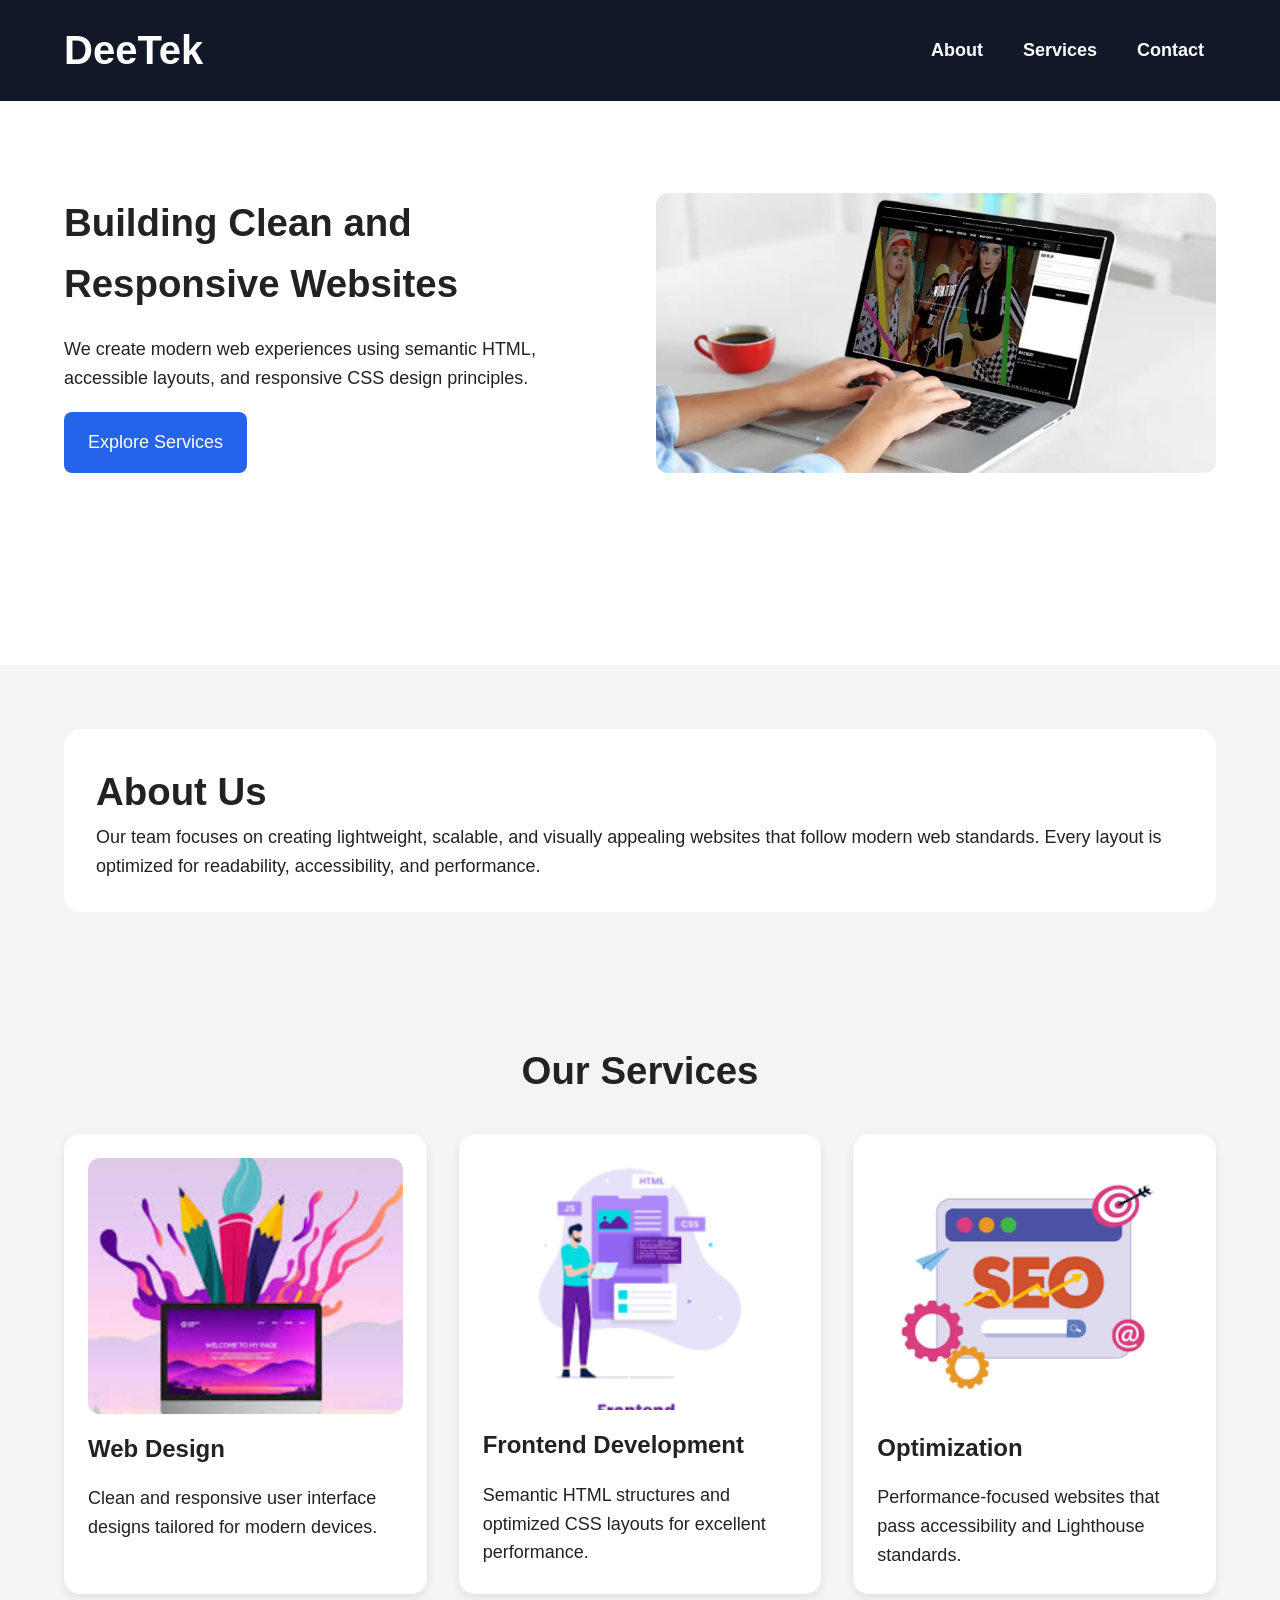
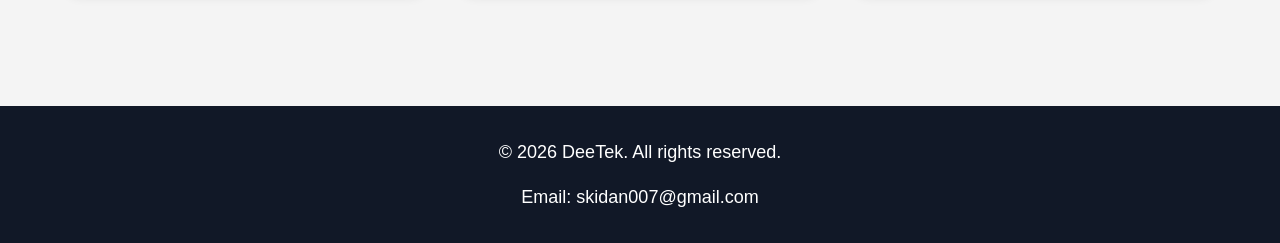
<file: week-one-project/index.html>
<!doctype html>
<html lang="en">
  <head>
    <meta charset="UTF-8" />
    <meta name="viewport" content="width=device-width, initial-scale=1.0" />
    <meta
      name="description"
      content="A clean and responsive static webpage built with semantic HTML and CSS."
    />
    <title>Modern Static Webpage</title>
    <link rel="stylesheet" href="css/styles.css" />
  </head>
  <body>
    <!-- Header -->
    <header class="header">
      <div class="container header-content">
        <h1>DeeTek</h1>

        <nav class="site-navigation" aria-label="Main Navigation">
          <ul class="nav-list">
            <li><a href="#about">About</a></li>
            <li><a href="#services">Services</a></li>
            <li><a href="#contact">Contact</a></li>
          </ul>
        </nav>
      </div>
    </header>

    <!-- Main -->
    <main>
      <section class="hero-section">
        <div class="container hero-content">
          <div class="hero-text">
            <h2>Building Clean and Responsive Websites</h2>
            <p>
              We create modern web experiences using semantic HTML, accessible
              layouts, and responsive CSS design principles.
            </p>
            <a class="primary-button" href="#services">Explore Services</a>
          </div>

          <img
            src="/week-one-project/assets/hero-image.webp"
            alt="Modern workspace with laptop"
            width="600"
            height="400"
            loading="lazy"
          />
        </div>
      </section>

      <section class="about-section" id="about">
        <div class="container about-content">
          <article>
            <h2>About Us</h2>
            <p>
              Our team focuses on creating lightweight, scalable, and visually
              appealing websites that follow modern web standards. Every layout
              is optimized for readability, accessibility, and performance.
            </p>
          </article>
        </div>
      </section>

      <section class="services-section" id="services">
        <div class="container">
          <h2>Our Services</h2>

          <div class="services-grid">
            <article class="service-card">
              <img
                src="/week-one-project/assets/service-1.png"
                alt="Web design illustration"
                width="400"
                height="250"
                loading="lazy"
              />
              <h3>Web Design</h3>
              <p>
                Clean and responsive user interface designs tailored for modern
                devices.
              </p>
            </article>

            <article class="service-card">
              <img
                src="assets/service-2.png"
                alt="Frontend development illustration"
                width="400"
                height="250"
                loading="lazy"
              />
              <h3>Frontend Development</h3>
              <p>
                Semantic HTML structures and optimized CSS layouts for excellent
                performance.
              </p>
            </article>

            <article class="service-card">
              <img
                src="assets/service-3.png"
                alt="Website optimization illustration"
                width="400"
                height="250"
                loading="lazy"
              />
              <h3>Optimization</h3>
              <p>
                Performance-focused websites that pass accessibility and
                Lighthouse standards.
              </p>
            </article>
          </div>
        </div>
      </section>
    </main>

    <footer class="site-footer" id="contact">
      <div class="container footer-content">
        <p>&copy; 2026 DeeTek. All rights reserved.</p>
        <p>Email: skidan007@gmail.com</p>
      </div>
    </footer>
  </body>
</html>
</file>
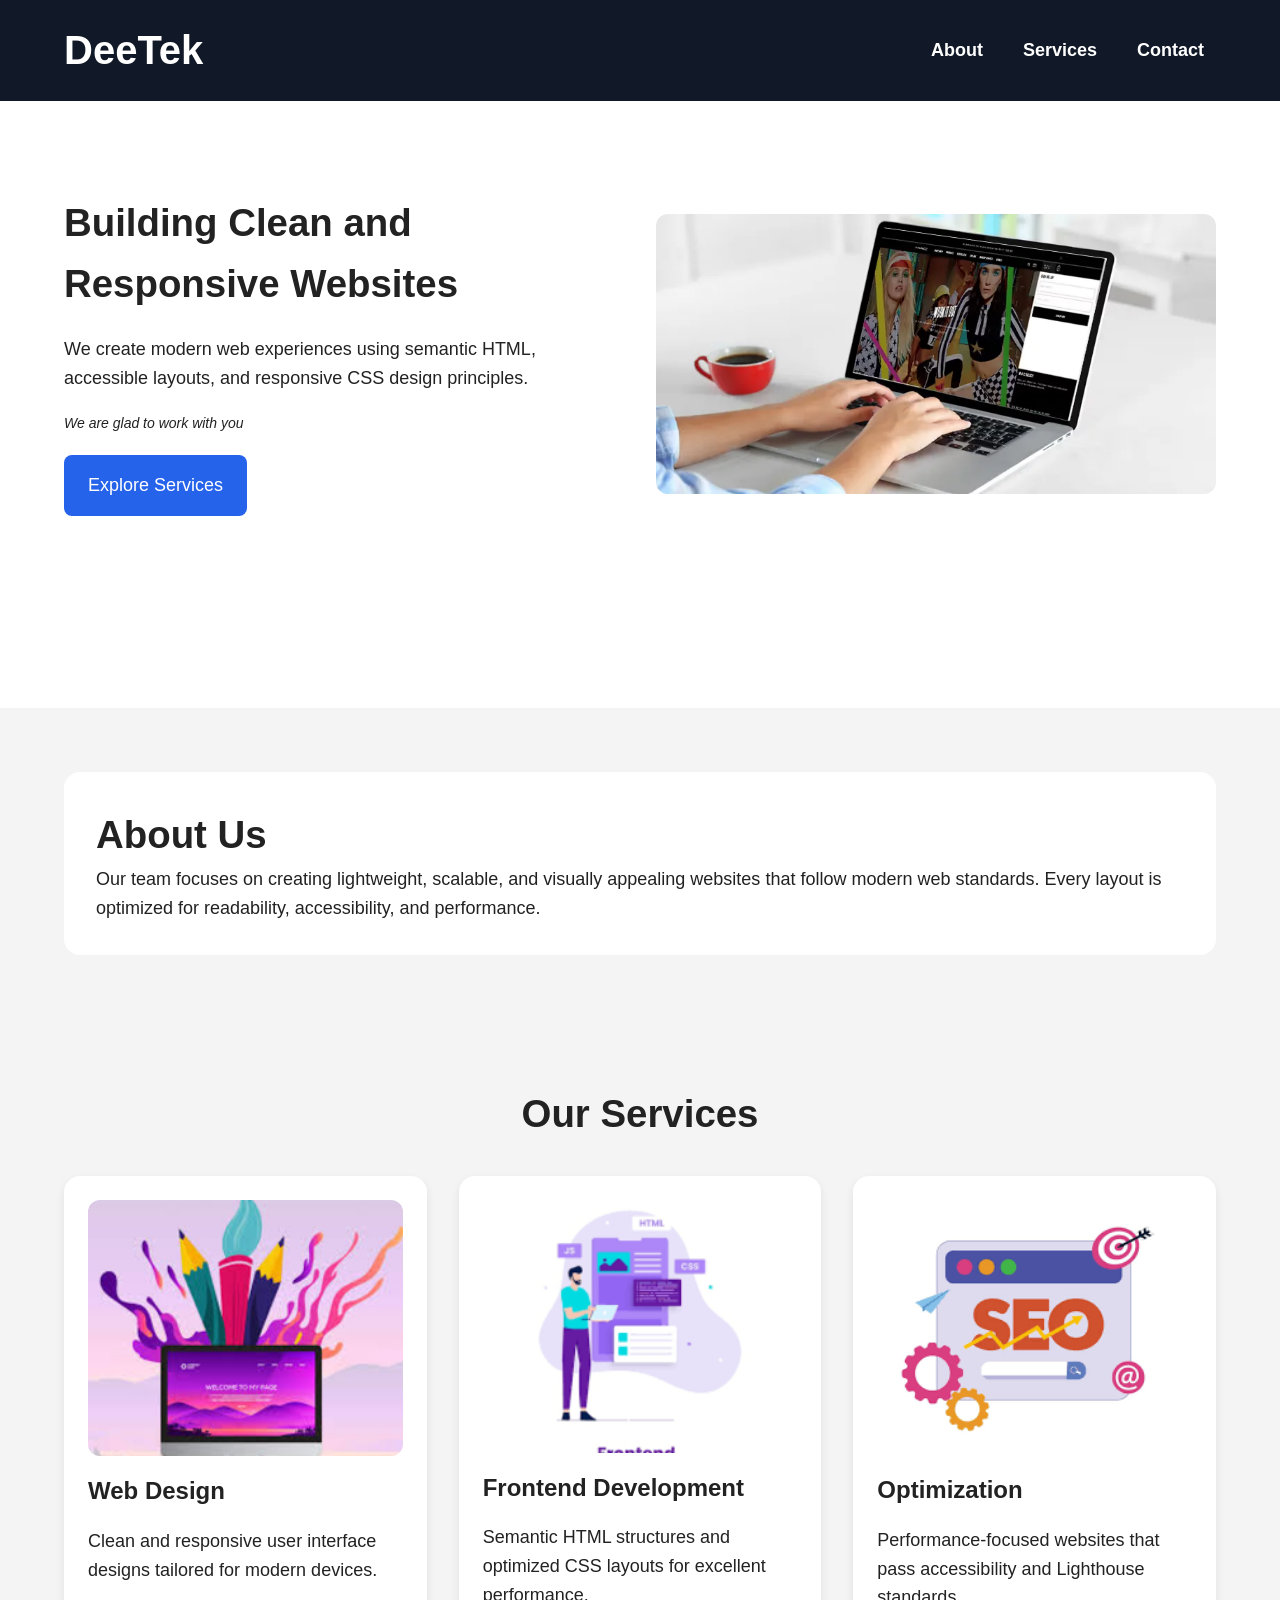
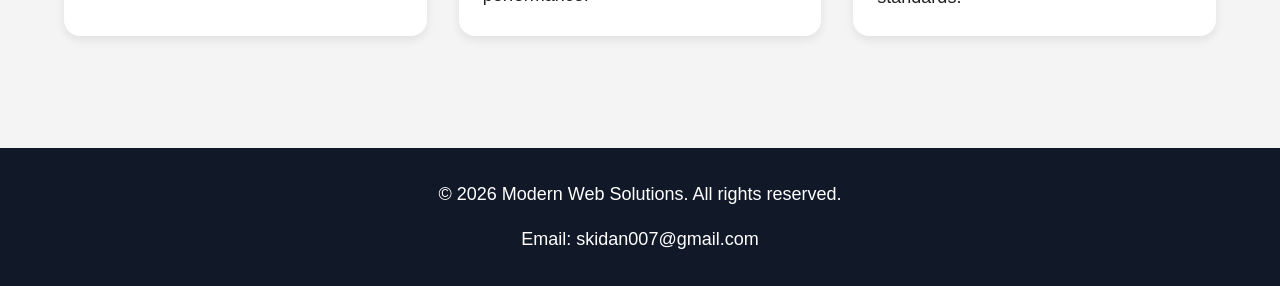
<file: week-three-project/index.html>
<!doctype html>
<html lang="en">
  <head>
    <meta charset="UTF-8" />
    <meta name="viewport" content="width=device-width, initial-scale=1.0" />
    <meta
      name="description"
      content="A clean and responsive static webpage built with semantic HTML and CSS."
    />
    <title>Modern Static Webpage</title>
    <link rel="stylesheet" href="css/styles.css" />
  </head>
  <body>
    <!-- Header -->
    <header class="header">
      <div class="container header-content">
        <h1>DeeTek</h1>
        <div class="navigation-wrapper">
          <input
            class="navigation-toggle"
            type="checkbox"
            id="menu-toggle"
            aria-label="Toggle Navigation"
          />

          <label class="navigation-button" for="menu-toggle">
            <span></span>
            <span></span>
            <span></span>
          </label>

          <nav class="site-navigation" aria-label="Main Navigation">
            <ul class="nav-list">
              <li><a href="#about">About</a></li>
              <li><a href="#services">Services</a></li>
              <li><a href="#contact">Contact</a></li>
            </ul>
          </nav>
        </div>
      </div>
    </header>

    <!-- Main -->
    <main>
      <section class="hero-section">
        <div class="container hero-content">
          <div class="hero-text">
            <h2>Building Clean and Responsive Websites</h2>
            <p>
              We create modern web experiences using semantic HTML, accessible
              layouts, and responsive CSS design principles.
            </p>
            <div class="typewriter">
              <p>We are glad to work with you</p>
            </div>
            <a class="primary-button" href="#services">Explore Services</a>
          </div>

          <img
            src="/week-three-project/assets/hero-image.webp"
            alt="Modern workspace with laptop"
            width="600"
            height="400"
            loading="lazy"
          />
        </div>
      </section>

      <section class="about-section" id="about">
        <div class="container about-content">
          <article>
            <h2>About Us</h2>
            <p>
              Our team focuses on creating lightweight, scalable, and visually
              appealing websites that follow modern web standards. Every layout
              is optimized for readability, accessibility, and performance.
            </p>
          </article>
        </div>
      </section>

      <section class="services-section" id="services">
        <div class="container">
          <h2>Our Services</h2>

          <div class="services-grid">
            <article class="service-card">
              <img
                src="assets/service-1.png"
                alt="Web design illustration"
                width="400"
                height="250"
                loading="lazy"
              />
              <h3>Web Design</h3>
              <p>
                Clean and responsive user interface designs tailored for modern
                devices.
              </p>
            </article>

            <article class="service-card">
              <img
                src="assets/service-2.png"
                alt="Frontend development illustration"
                width="400"
                height="250"
                loading="lazy"
              />
              <h3>Frontend Development</h3>
              <p>
                Semantic HTML structures and optimized CSS layouts for excellent
                performance.
              </p>
            </article>

            <article class="service-card">
              <img
                src="assets/service-3.png"
                alt="Website optimization illustration"
                width="400"
                height="250"
                loading="lazy"
              />
              <h3>Optimization</h3>
              <p>
                Performance-focused websites that pass accessibility and
                Lighthouse standards.
              </p>
            </article>
          </div>
        </div>
      </section>
    </main>

    <footer class="site-footer" id="contact">
      <div class="container footer-content">
        <p>&copy; 2026 DeeTek. All rights reserved.</p>
        <p>Email: skidan007@gmail.com</p>
      </div>
    </footer>

    <!-- js -->
     <script src="script.js"></script>
  </body>
</html>
</file>
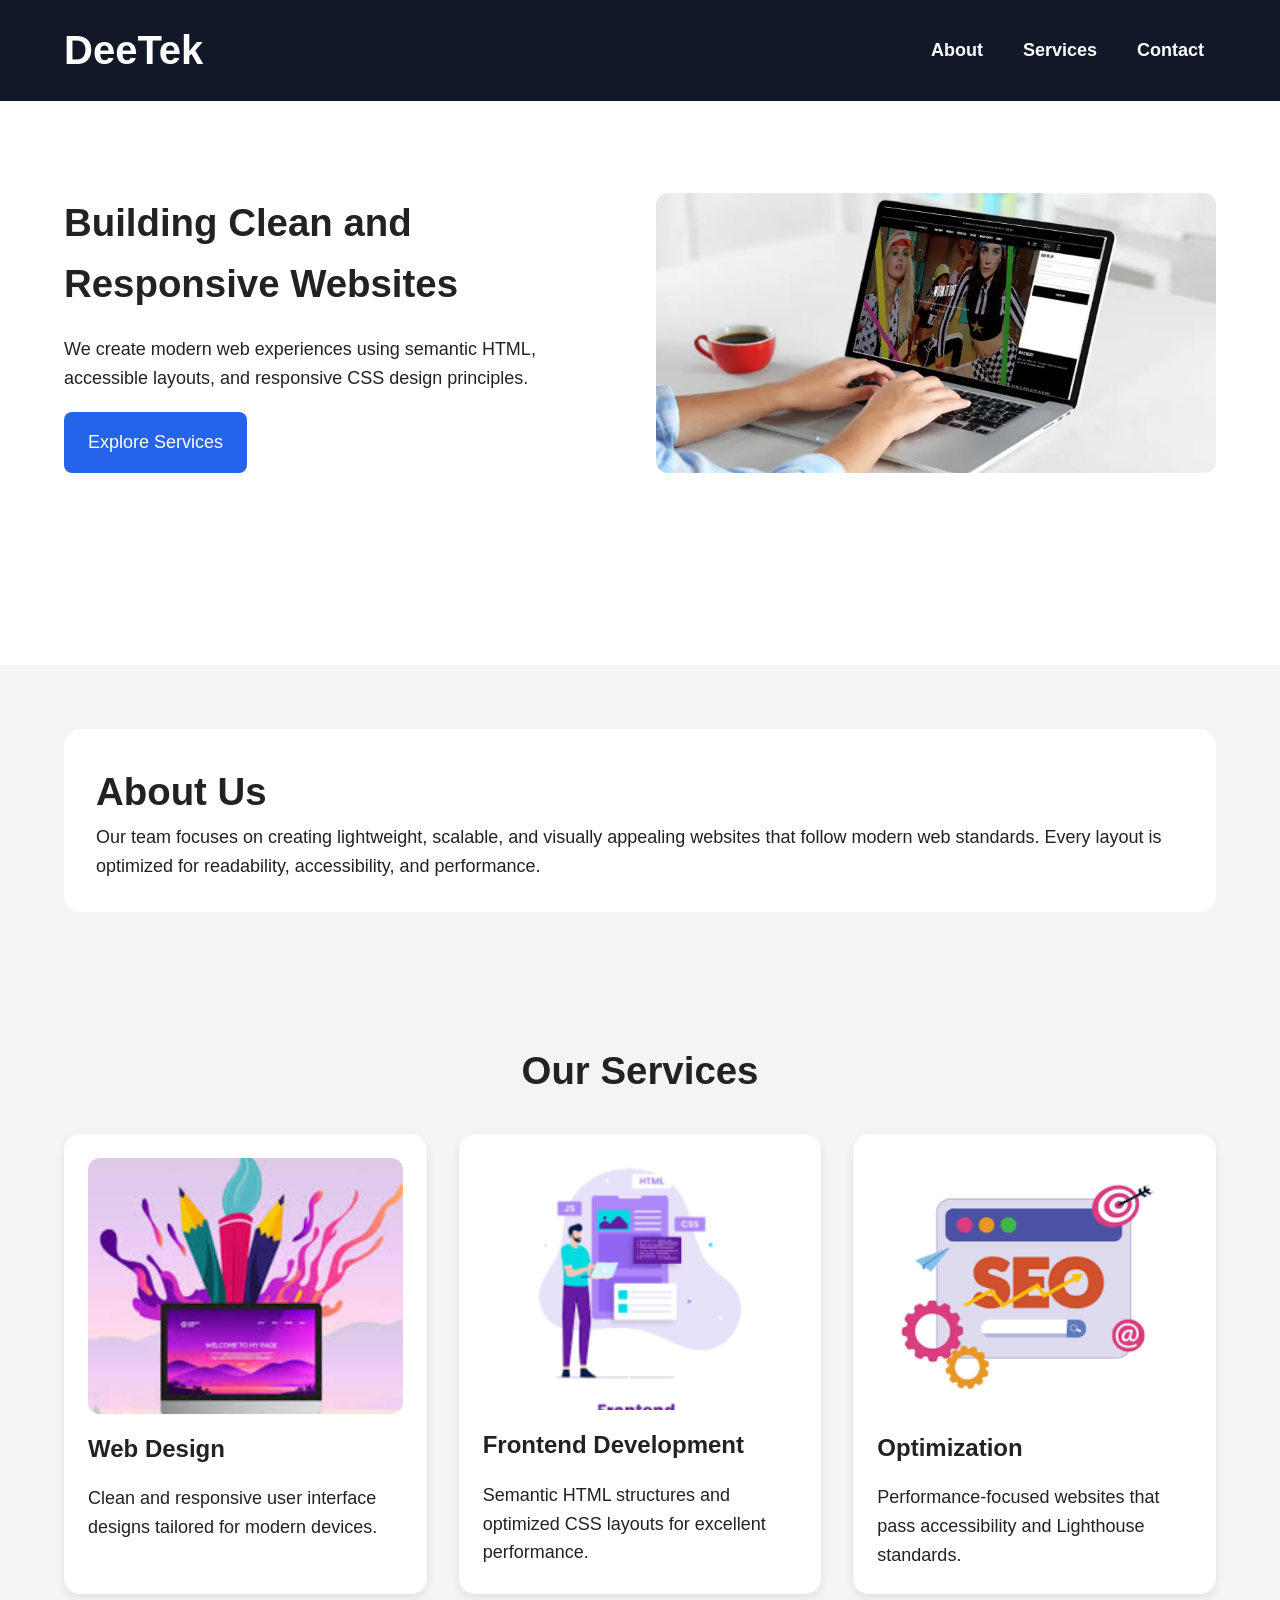
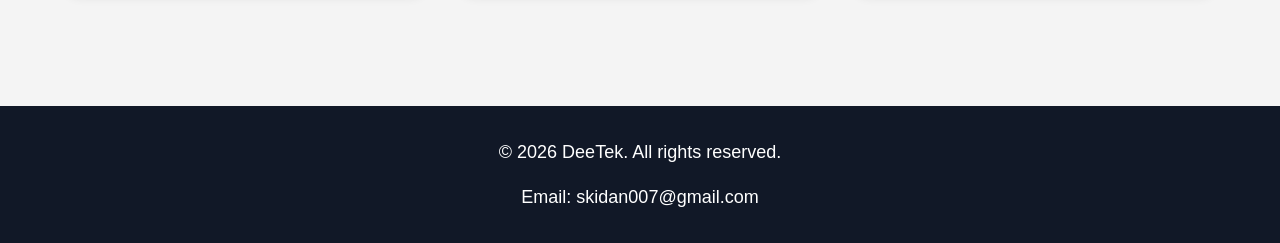
<file: week-two-project/index.html>
<!doctype html>
<html lang="en">
  <head>
    <meta charset="UTF-8" />
    <meta name="viewport" content="width=device-width, initial-scale=1.0" />
    <meta
      name="description"
      content="A clean and responsive static webpage built with semantic HTML and CSS."
    />
    <title>Modern Static Webpage</title>
    <link rel="stylesheet" href="css/styles.css" />
  </head>
  <body>
    <!-- Header -->
    <header class="header">
      <div class="container header-content">
        <h1>DeeTek</h1>
        <div class="navigation-wrapper">
          <input
            class="navigation-toggle"
            type="checkbox"
            id="menu-toggle"
            aria-label="Toggle Navigation"
          />

          <label class="navigation-button" for="menu-toggle">
            <span></span>
            <span></span>
            <span></span>
          </label>

          <nav class="site-navigation" aria-label="Main Navigation">
            <ul class="nav-list">
              <li><a href="#about">About</a></li>
              <li><a href="#services">Services</a></li>
              <li><a href="#contact">Contact</a></li>
            </ul>
          </nav>
        </div>
      </div>
    </header>

    <!-- Main -->
    <main>
      <section class="hero-section">
        <div class="container hero-content">
          <div class="hero-text">
            <h2>Building Clean and Responsive Websites</h2>
            <p>
              We create modern web experiences using semantic HTML, accessible
              layouts, and responsive CSS design principles.
            </p>
            <a class="primary-button" href="#services">Explore Services</a>
          </div>

          <img
            src="/week-two-project/assets/hero-image.webp"
            alt="Modern workspace with laptop"
            width="600"
            height="400"
            loading="lazy"
          />
        </div>
      </section>

      <section class="about-section" id="about">
        <div class="container about-content">
          <article>
            <h2>About Us</h2>
            <p>
              Our team focuses on creating lightweight, scalable, and visually
              appealing websites that follow modern web standards. Every layout
              is optimized for readability, accessibility, and performance.
            </p>
          </article>
        </div>
      </section>

      <section class="services-section" id="services">
        <div class="container">
          <h2>Our Services</h2>

          <div class="services-grid">
            <article class="service-card">
              <img
                src="assets/service-1.png"
                alt="Web design illustration"
                width="400"
                height="250"
                loading="lazy"
              />
              <h3>Web Design</h3>
              <p>
                Clean and responsive user interface designs tailored for modern
                devices.
              </p>
            </article>

            <article class="service-card">
              <img
                src="assets/service-2.png"
                alt="Frontend development illustration"
                width="400"
                height="250"
                loading="lazy"
              />
              <h3>Frontend Development</h3>
              <p>
                Semantic HTML structures and optimized CSS layouts for excellent
                performance.
              </p>
            </article>

            <article class="service-card">
              <img
                src="assets/service-3.png"
                alt="Website optimization illustration"
                width="400"
                height="250"
                loading="lazy"
              />
              <h3>Optimization</h3>
              <p>
                Performance-focused websites that pass accessibility and
                Lighthouse standards.
              </p>
            </article>
          </div>
        </div>
      </section>
    </main>

    <footer class="site-footer" id="contact">
      <div class="container footer-content">
        <p>&copy; 2026 DeeTek. All rights reserved.</p>
        <p>Email: skidan007@gmail.com</p>
      </div>
    </footer>
  </body>
</html>
</file>
<file: week-one-project/css/styles.css>
/* =========================
   Global Styles
========================= */

* {
    box-sizing: border-box;
    margin: 0;
    padding: 0;
}

html {
    font-size: 100%;
    scroll-behavior: smooth;
}

body {
    font-family: Arial, sans-serif;
    line-height: 1.6;
    color: #222222;
    background-color: #f4f4f4;
}

img {
    display: block;
    max-width: 100%;
    height: auto;
    border-radius: 0.75rem;
}

.container {
    width: min(90%, 1200px);
    margin-inline: auto;
}

h1 {
    font-size: clamp(1.8rem, 4vw, 2.5rem);
}

h2 {
    font-size: clamp(1.5rem, 3vw, 2.5rem);
}

h3 {
    font-size: clamp(1.2rem, 2vw, 1.5rem);
}

p,
a {
    font-size: clamp(1rem, 1.5vw, 1.125rem);
}



/* =========================
   Header
========================= */

.header {
    background-color: #111827;
    color: #ffffff;
    padding: 0.15rem 0;
    position: fixed;
    top: 0;
    left: 0;
    right: 0;
    z-index: 1000;

} 

.header-content {
    display: flex;
    justify-content: space-between;
    align-items: center;
    gap: 1rem;
    padding: 1rem 0;
} 

.navigation-wrapper {
    position: relative;
}

.navigation-toggle {
    display: none;
}

.navigation-button {
    display: flex;
    flex-direction: column;
    justify-content: center;
    align-items: center;
    gap: 0.35rem;
    min-width: 48px;
    min-height: 48px;
    padding: 0.75rem;
    cursor: pointer;
    border-radius: 0.5rem;
    background-color: #1f2937;
}

.navigation-button span {
    width: 1.5rem;
    height: 0.15rem;
    background-color: #ffffff;
    border-radius: 999px;
}

.site-navigation {

    display: block;
    position: static;
    width: auto;
    background-color: transparent;
    box-shadow: none;
    padding: 0;

}

.navigation-toggle:checked + .navigation-button + .site-navigation {
    display: block;
}

.nav-list {
    list-style: none;
    display: flex;
    flex-direction: row;
    gap: 1rem;
}

.nav-list a {
    text-decoration: none;
    color: #ffffff;
    font-weight: 600;
    display: block;
    padding: 0.75rem;
    border-radius: 0.5rem;
    transition: background-color 0.3s ease;
}

.nav-list a:hover {
    text-decoration: none;
    background-color: #e5e7eb;
    color: #111827;
}

/* =========================
   Hero Section
========================= */

.hero-section {
    padding: 12rem 0;
    background-color: #ffffff;

}

/* .hero-content {
    display: grid;
    grid-template-columns: 1fr;
    gap: 2rem;
    align-items: center;
} */

.hero-content {
    display: grid;
    grid-template-columns: repeat(auto-fit, minmax(280px, 1fr));
    align-items: center;
    gap: 2rem;
}


.hero-text {
    display: flex;
    flex-direction: column;
    gap: 1.25rem;
}


.primary-button {
    display: inline-flex;
    justify-content: center;
    align-items: center;
    width: fit-content;
    min-height: 48px;
    padding: 1rem 1.5rem;
    background-color: #2563eb;
    color: #ffffff;
    text-decoration: none;
    border-radius: 0.5rem;
}

.primary-button:hover {
    background-color: #1d4ed8;
}

/* =========================
   About Section
========================= */
.about-section,
.services-section {
    padding: 4rem 0;
}

.about-content,
.service-card {
    background-color: #ffffff;
    border-radius: 1rem;
}

.about-content {
    padding: 2rem;
}



/* =========================
   Services Section
========================= */


.services-section h2 {
    margin-bottom: 2rem;
    text-align: center;
}

.services-grid {
    display: grid;
    gap: 2rem;
    grid-template-columns: repeat(3, 1fr);
}

.service-card {
    display: flex;
    flex-direction: column;
    gap: 1rem;
    padding: 1.5rem;
    box-shadow: 0 4px 10px rgba(0, 0, 0, 0.08);
}

.service-card:hover {
    transform: scale(1.02);
    transition: transform 0.3s ease;
}

/* =========================
   Footer
========================= */

.site-footer {
    background-color: #111827;
    color: #ffffff;
    padding: 2rem 0;
    margin-top: 3rem;
}

.footer-content {
    display: flex;
    flex-direction: column;
    gap: 1rem;
    text-align: center;
}
</file>
<file: week-three-project/css/styles.css>
/* =========================
   Global Styles
========================= */

* {
    box-sizing: border-box;
    margin: 0;
    padding: 0;
}

html {
    font-size: 100%;
    scroll-behavior: smooth;
}

body {
    font-family: Arial, sans-serif;
    line-height: 1.6;
    color: #222222;
    background-color: #f4f4f4;
}

img {
    display: block;
    max-width: 100%;
    height: auto;
    border-radius: 0.75rem;
}

.container {
    width: min(90%, 1200px);
    margin-inline: auto;
}

h1 {
    font-size: clamp(1.8rem, 4vw, 2.5rem);
}

h2 {
    font-size: clamp(1.5rem, 3vw, 2.5rem);
}

h3 {
    font-size: clamp(1.2rem, 2vw, 1.5rem);
}

p,
a {
    font-size: clamp(1rem, 1.5vw, 1.125rem);
}



/* =========================
   Header
========================= */

.header {
    background-color: #111827;
    color: #ffffff;
    padding: 0.15rem 0;
    position: fixed;
    top: 0;
    left: 0;
    right: 0;
    z-index: 1000;

} 

.header-content {
    display: flex;
    justify-content: space-between;
    align-items: center;
    gap: 1rem;
    padding: 1rem 0;
} 

.navigation-wrapper {
    position: relative;
}

.navigation-toggle {
    display: none;
}

.navigation-button {
    display: flex;
    flex-direction: column;
    justify-content: center;
    align-items: center;
    gap: 0.35rem;
    min-width: 48px;
    min-height: 48px;
    padding: 0.75rem;
    cursor: pointer;
    border-radius: 0.5rem;
    background-color: #1f2937;
}

.navigation-button span {
    width: 1.5rem;
    height: 0.15rem;
    background-color: #ffffff;
    border-radius: 999px;
}

.site-navigation {
    display: none;
    position: absolute;
    top: 4rem;
    right: 0;
    width: 14rem;
    background-color: #ffffff;
    border-radius: 0.75rem;
    padding: 1rem;
    box-shadow: 0 4px 14px rgba(0, 0, 0, 0.12);
}

.navigation-toggle:checked + .navigation-button + .site-navigation {
    display: block;
}

.nav-list {
    list-style: none;
    display: flex;
    flex-direction: column;
    gap: 1rem;
}

.nav-list a {
    text-decoration: none;
    color: #111827;
    font-weight: 600;
    display: block;
    padding: 0.75rem;
    border-radius: 0.5rem;
    transition: background-color 0.3s ease;
}

.nav-list a:hover {
    text-decoration: none;
    background-color: #e5e7eb;
    color: #111827;
}

/* =========================
   Hero Section
========================= */

.hero-section {
    padding: 12rem 0;
    background-color: #ffffff;

}

/* .hero-content {
    display: grid;
    grid-template-columns: 1fr;
    gap: 2rem;
    align-items: center;
} */

.hero-content {
    display: grid;
    grid-template-columns: repeat(auto-fit, minmax(280px, 1fr));
    align-items: center;
    gap: 2rem;
}


.hero-text {
    display: flex;
    flex-direction: column;
    gap: 1.25rem;
}

.typewriter p {
    font-size: 14px;
    font-style: italic;
}

.primary-button {
    display: inline-flex;
    justify-content: center;
    align-items: center;
    width: fit-content;
    min-height: 48px;
    padding: 1rem 1.5rem;
    background-color: #2563eb;
    color: #ffffff;
    text-decoration: none;
    border-radius: 0.5rem;
}

.primary-button:hover {
    background-color: #1d4ed8;
}

/* =========================
   About Section
========================= */
.about-section,
.services-section {
    padding: 4rem 0;
}

.about-content,
.service-card {
    background-color: #ffffff;
    border-radius: 1rem;
}

.about-content {
    padding: 2rem;
}



/* =========================
   Services Section
========================= */


.services-section h2 {
    margin-bottom: 2rem;
    text-align: center;
}

.services-grid {
    display: grid;
    grid-template-columns: 1fr;
    gap: 2rem;
}

.service-card {
    display: flex;
    flex-direction: column;
    gap: 1rem;
    padding: 1.5rem;
    box-shadow: 0 4px 10px rgba(0, 0, 0, 0.08);
}

/* .service-card:hover {
    transform: scale(1.02);
    transition: transform 0.3s ease;
} */

/* =========================
   Footer
========================= */

.site-footer {
    background-color: #111827;
    color: #ffffff;
    padding: 2rem 0;
    margin-top: 3rem;
}

.footer-content {
    display: flex;
    flex-direction: column;
    gap: 1rem;
    text-align: center;
}

/* =========================
   Responsive Design
========================= */
@media (min-width: 64rem) {

    .navigation-button {
        display: none;
    }

    .site-navigation {
        display: block;
        position: static;
        width: auto;
        background-color: transparent;
        box-shadow: none;
        padding: 0;
    }
    .nav-list {
        flex-direction: row;
    }

    .nav-list a {
        color: #ffffff;
    }

    .services-grid {
        grid-template-columns: repeat(3, 1fr);
    }

    
}

@media (max-width: 64rem) {
    .service-card {
        align-items: center;
        text-align: center;
    }

    .service-card p {
        max-width: 350px;
    }
}
</file>
<file: week-two-project/css/styles.css>
/* =========================
   Global Styles
========================= */

* {
    box-sizing: border-box;
    margin: 0;
    padding: 0;
}

html {
    font-size: 100%;
    scroll-behavior: smooth;
}

body {
    font-family: Arial, sans-serif;
    line-height: 1.6;
    color: #222222;
    background-color: #f4f4f4;
}

img {
    display: block;
    max-width: 100%;
    height: auto;
    border-radius: 0.75rem;
}

.container {
    width: min(90%, 1200px);
    margin-inline: auto;
}

h1 {
    font-size: clamp(1.8rem, 4vw, 2.5rem);
}

h2 {
    font-size: clamp(1.5rem, 3vw, 2.5rem);
}

h3 {
    font-size: clamp(1.2rem, 2vw, 1.5rem);
}

p,
a {
    font-size: clamp(1rem, 1.5vw, 1.125rem);
}



/* =========================
   Header
========================= */

.header {
    background-color: #111827;
    color: #ffffff;
    padding: 0.15rem 0;
    position: fixed;
    top: 0;
    left: 0;
    right: 0;
    z-index: 1000;

} 

.header-content {
    display: flex;
    justify-content: space-between;
    align-items: center;
    gap: 1rem;
    padding: 1rem 0;
} 

.navigation-wrapper {
    position: relative;
}

.navigation-toggle {
    display: none;
}

.navigation-button {
    display: flex;
    flex-direction: column;
    justify-content: center;
    align-items: center;
    gap: 0.35rem;
    min-width: 48px;
    min-height: 48px;
    padding: 0.75rem;
    cursor: pointer;
    border-radius: 0.5rem;
    background-color: #1f2937;
}

.navigation-button span {
    width: 1.5rem;
    height: 0.15rem;
    background-color: #ffffff;
    border-radius: 999px;
}

.site-navigation {
    display: none;
    position: absolute;
    top: 4rem;
    right: 0;
    width: 14rem;
    background-color: #ffffff;
    border-radius: 0.75rem;
    padding: 1rem;
    box-shadow: 0 4px 14px rgba(0, 0, 0, 0.12);
}

.navigation-toggle:checked + .navigation-button + .site-navigation {
    display: block;
}

.nav-list {
    list-style: none;
    display: flex;
    flex-direction: column;
    gap: 1rem;
}

.nav-list a {
    text-decoration: none;
    color: #111827;
    font-weight: 600;
    display: block;
    padding: 0.75rem;
    border-radius: 0.5rem;
    transition: background-color 0.3s ease;
}

.nav-list a:hover {
    text-decoration: none;
    background-color: #e5e7eb;
    color: #111827;
}

/* =========================
   Hero Section
========================= */

.hero-section {
    padding: 12rem 0;
    background-color: #ffffff;

}

/* .hero-content {
    display: grid;
    grid-template-columns: 1fr;
    gap: 2rem;
    align-items: center;
} */

.hero-content {
    display: grid;
    grid-template-columns: repeat(auto-fit, minmax(280px, 1fr));
    align-items: center;
    gap: 2rem;
}


.hero-text {
    display: flex;
    flex-direction: column;
    gap: 1.25rem;
}


.primary-button {
    display: inline-flex;
    justify-content: center;
    align-items: center;
    width: fit-content;
    min-height: 48px;
    padding: 1rem 1.5rem;
    background-color: #2563eb;
    color: #ffffff;
    text-decoration: none;
    border-radius: 0.5rem;
}

.primary-button:hover {
    background-color: #1d4ed8;
}

/* =========================
   About Section
========================= */
.about-section,
.services-section {
    padding: 4rem 0;
}

.about-content,
.service-card {
    background-color: #ffffff;
    border-radius: 1rem;
}

.about-content {
    padding: 2rem;
}



/* =========================
   Services Section
========================= */


.services-section h2 {
    margin-bottom: 2rem;
    text-align: center;
}

.services-grid {
    display: grid;
    grid-template-columns: 1fr;
    gap: 2rem;
}

.service-card {
    display: flex;
    flex-direction: column;
    gap: 1rem;
    padding: 1.5rem;
    box-shadow: 0 4px 10px rgba(0, 0, 0, 0.08);
}

.service-card:hover {
    transform: scale(1.02);
    transition: transform 0.3s ease;
}

/* =========================
   Footer
========================= */

.site-footer {
    background-color: #111827;
    color: #ffffff;
    padding: 2rem 0;
    margin-top: 3rem;
}

.footer-content {
    display: flex;
    flex-direction: column;
    gap: 1rem;
    text-align: center;
}

/* =========================
   Responsive Design
========================= */
@media (min-width: 64rem) {

    .navigation-button {
        display: none;
    }

    .site-navigation {
        display: block;
        position: static;
        width: auto;
        background-color: transparent;
        box-shadow: none;
        padding: 0;
    }
    .nav-list {
        flex-direction: row;
    }

    .nav-list a {
        color: #ffffff;
    }

    .services-grid {
        grid-template-columns: repeat(3, 1fr);
    }

    
}

@media (max-width: 64rem) {
    .service-card {
        align-items: center;
        text-align: center;
    }

    .service-card p {
        max-width: 350px;
    }
}
</file>
